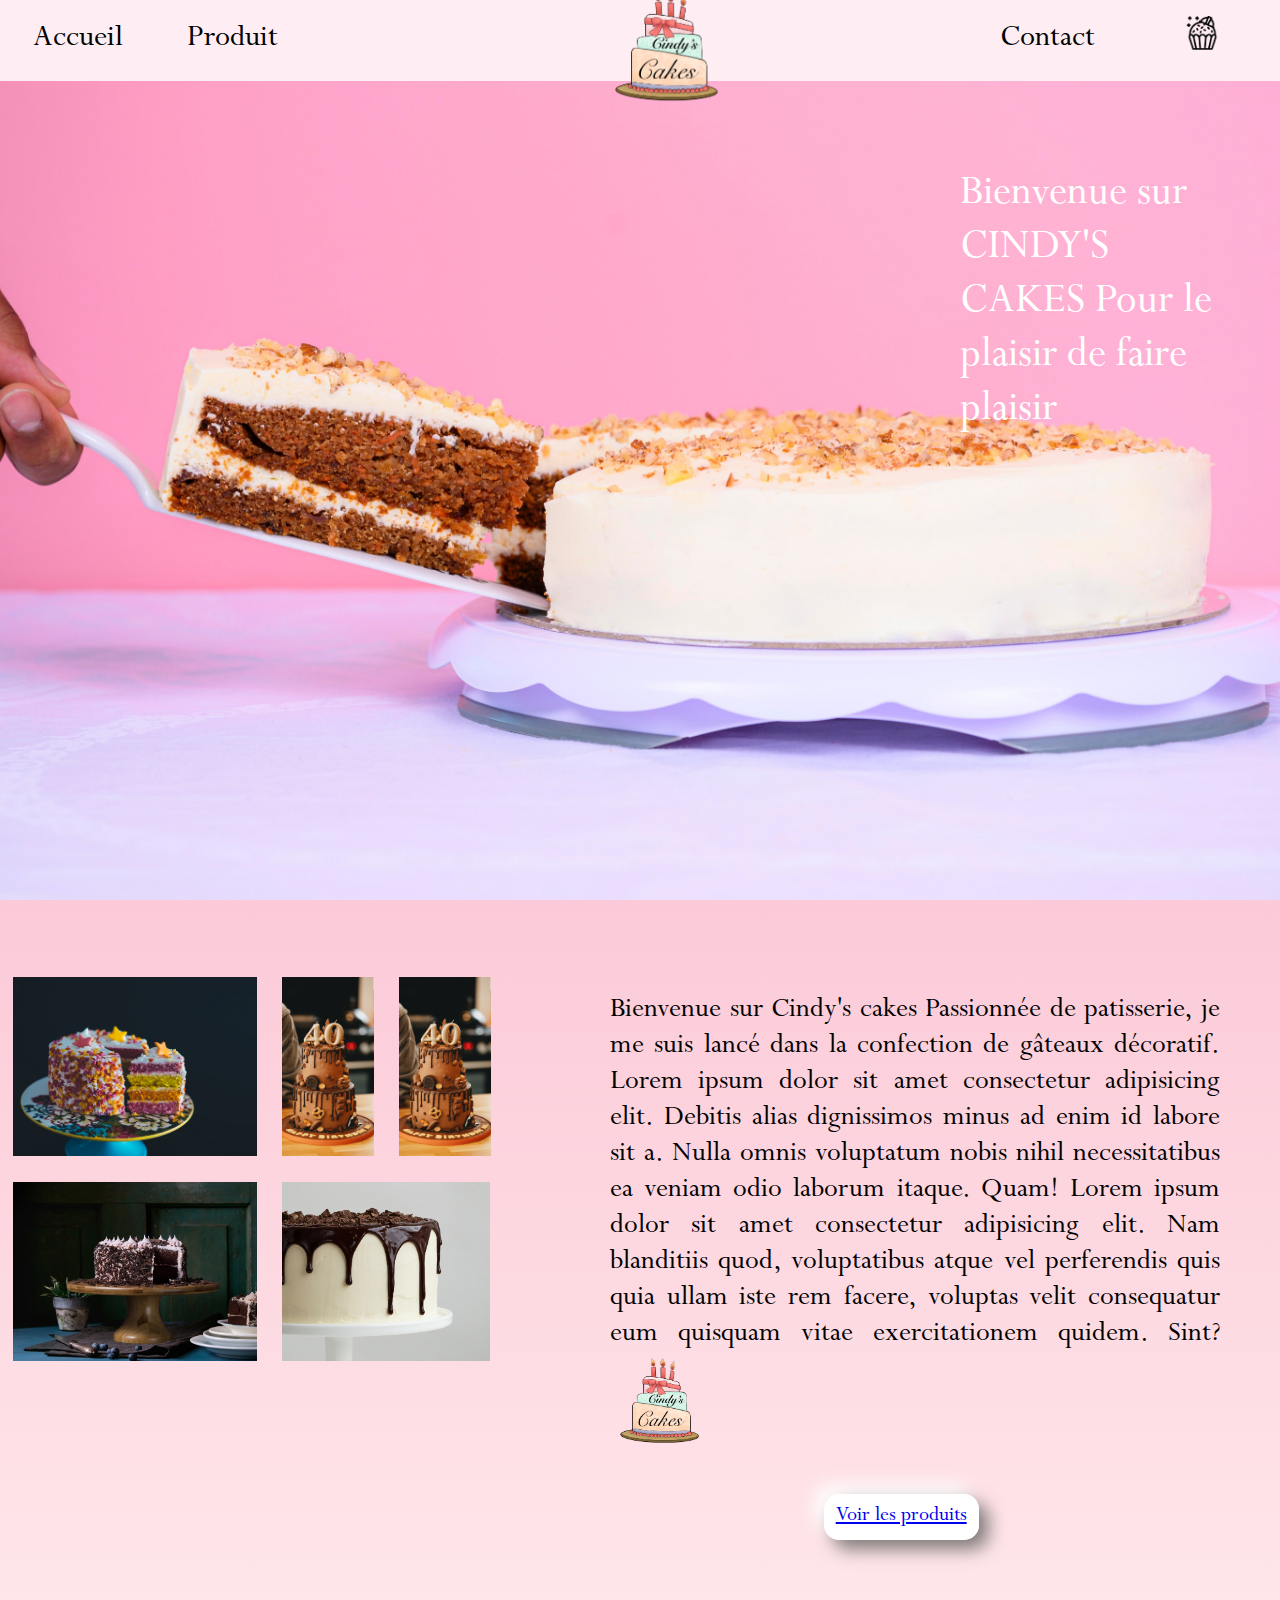
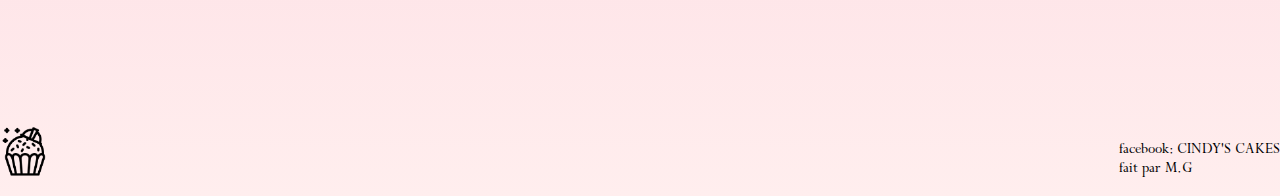
<file: index.html>
<!DOCTYPE html>
<html lang="en">
<head>
    <meta charset="UTF-8">
    <meta http-equiv="X-UA-Compatible" content="IE=edge">
    <meta name="viewport" content="width=device-width, initial-scale=1.0">
<link rel="stylesheet" href="./design.css">
    <title>CINDY'S CAKES</title>
</head>
<body>
    <!-- JE CREE MA NAVBAR -->
    <header class="navbar">
        <img src="./IMAGE_MAQUETTE/NoPath - Copie (15).png" class="mainLogo" alt="">
        <a href="#accueil">Accueil</a>
        <a href="sndpage.php" class="sndpage">Produit</a>
        <img src="./IMAGE_MAQUETTE/gateau_good_.png" alt="" class="logoNav">
        <a href="contact.php" class="contact">Contact</a>
        <a href="connexionCC.php"><img src="./IMAGE_MAQUETTE/NoPath - Copie (2).png" alt="" class="iconco"></a>
        <!-- <p class="admin">connexion admin</p> -->
    </header>
    <!-- CES L'IMAGE D'ACCUEIL -->
    <div class="accueil">
        <div class="menuNavbar">
            <a href="index.html" class="acc">Accueil</a>
            <a href="sndpage.php">Produit</a>
            <a href="contact.php" class="contact">Contact</a>
            <a href="connexionCC.php"><img src="./IMAGE_MAQUETTE/NoPath - Copie (2).png" alt="" class="iconco"></a>
            <!-- <img src="./IMAGE_MAQUETTE/NoPath - Copie (2).png" alt="" class="iconco"> -->
            <!-- <p>Connexion Admin</p> -->
        </div>
        <p class="intro">Bienvenue sur CINDY'S CAKES Pour le plaisir de faire plaisir</p>
    </div>

    

    <!-- faut scroller un peu ces la presentation -->
    <div class="presentation">

        <div class="toutelesphoto">
            
            <div class="container">
                
                <div class="imagepres">
                </div>
    
                <div class="imagepres2">
                </div>
    
                <div class="imagepres3">
                </div>
            </div>
    
            <div class="containe2">
    
                <div class="imagepres4">
                </div>
    
                <div class="imagepres5">
                </div>
    
            </div>
        </div>
            
        
       
            <div class="bio">

                <p class="cindybio">Bienvenue sur Cindy's cakes
                    Passionnée de patisserie,
                    je me suis lancé dans la
                    confection de 
                    gâteaux décoratif.
                    
                    Lorem ipsum dolor sit amet consectetur adipisicing elit. Debitis alias dignissimos minus ad enim id labore sit a. Nulla omnis voluptatum nobis nihil necessitatibus ea veniam odio laborum itaque. Quam!
                    Lorem ipsum dolor sit amet consectetur adipisicing elit. Nam blanditiis quod, voluptatibus atque vel perferendis quis quia ullam iste rem facere, voluptas velit consequatur eum quisquam vitae exercitationem quidem. Sint? 
                    <img src="./IMAGE_MAQUETTE/gateau_good_.png" alt="" class="logoPetit">
                </p>
                <a href="sndpage.html" class="mesprod">Voir les produits</a>

            </div> 
        
    </div>
    <footer class="leFooter">
        <p> facebook: CINDY'S CAKES <br> fait par M.G</p>
        <img src="./IMAGE_MAQUETTE/NoPath - Copie (2).png" alt="" class="icon1">
    </footer>
</body>
<script src="./gateau.js" defer></script>
</html>
</file>
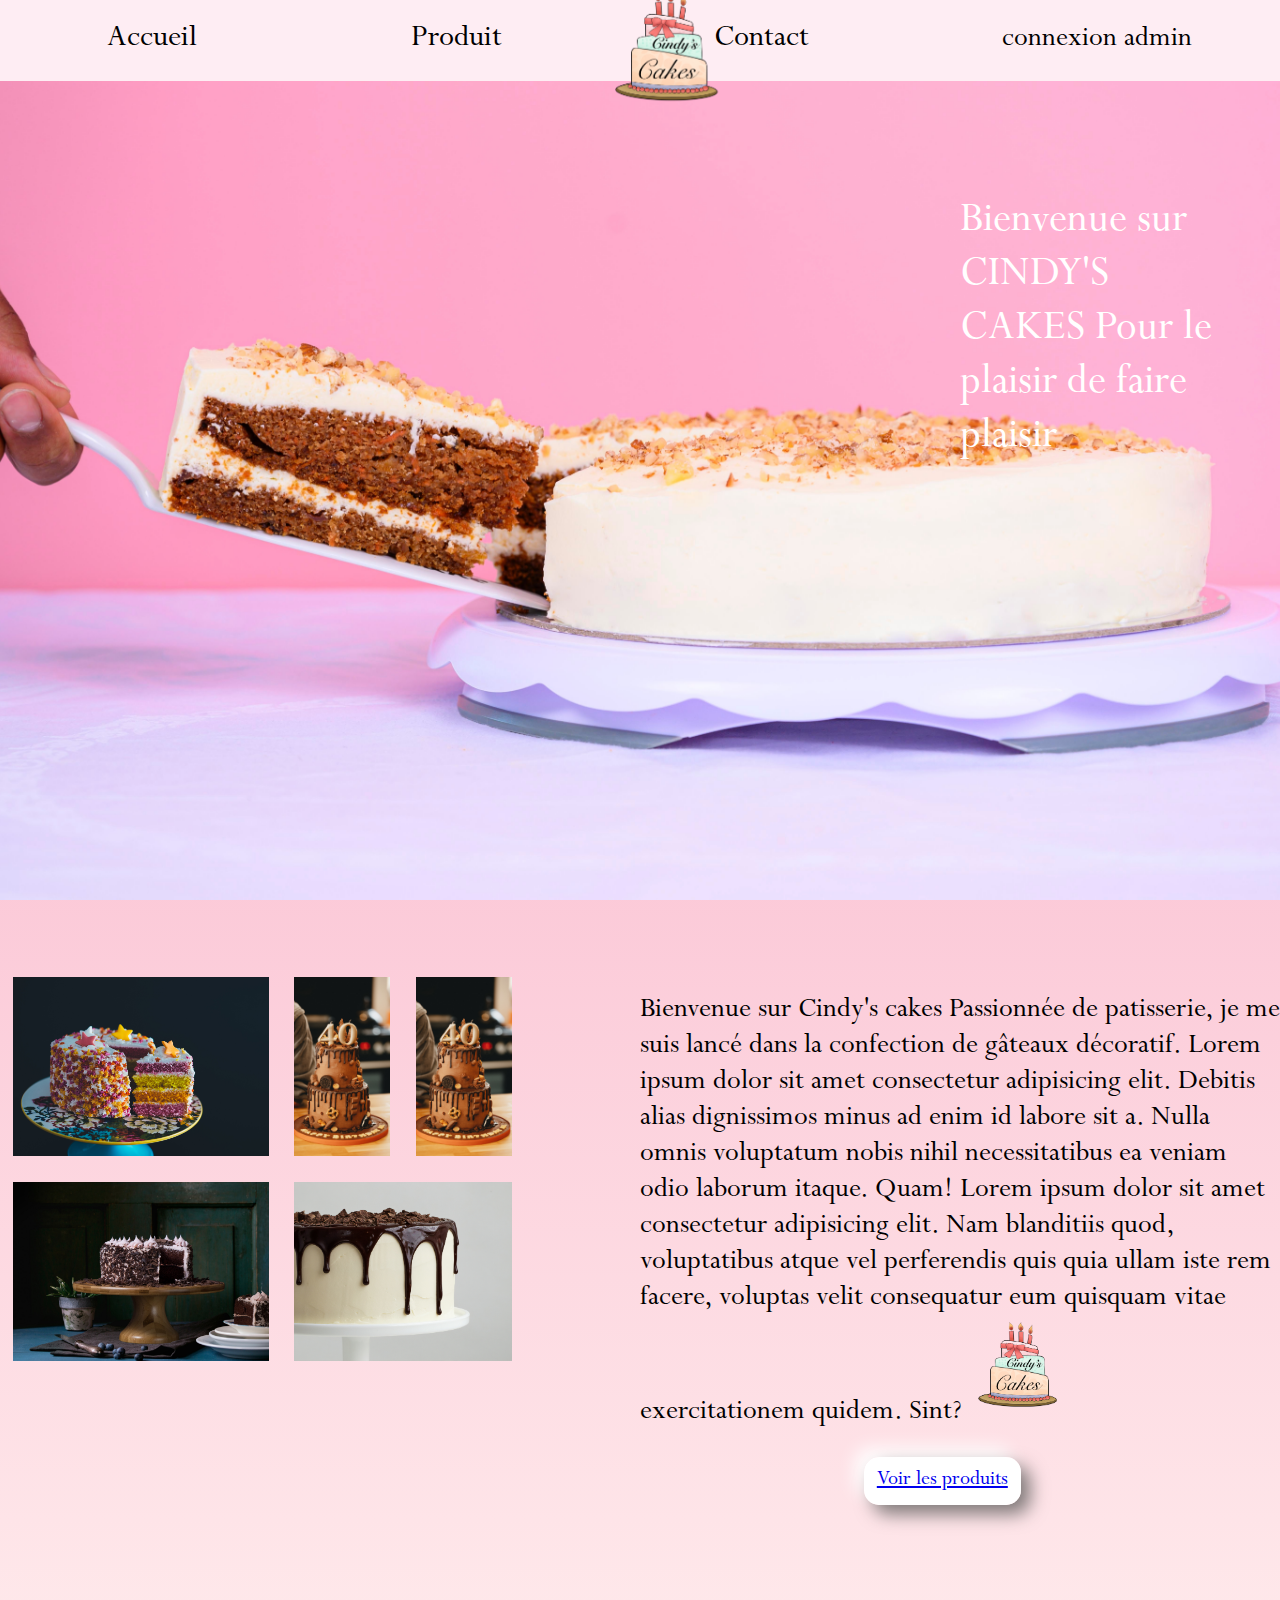
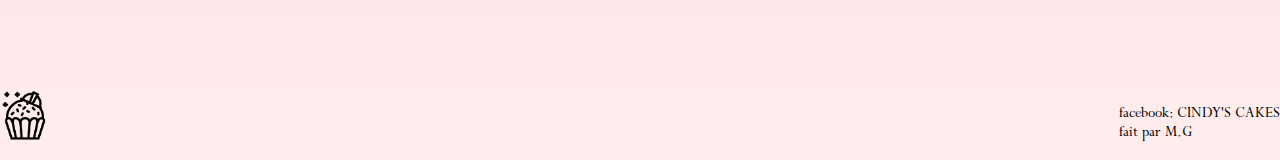
<file: dossierhtmlcss/index.html>
<!DOCTYPE html>
<html lang="en">
<head>
    <meta charset="UTF-8">
    <meta http-equiv="X-UA-Compatible" content="IE=edge">
    <meta name="viewport" content="width=device-width, initial-scale=1.0">
    <link rel="stylesheet" href="/dossierhtmlcss/design.css">
    <title>CINDY'S CAKES</title>
</head>
<body>
    <!-- JE CREE MA NAVBAR -->
    <header class="navbar">
        <img src="/IMAGE_MAQUETTE/NoPath - Copie (15).png" class="mainLogo" alt="">
        <a href="#accueil">Accueil</a>
        <a href="sndpage.html">Produit</a>
        <img src="/IMAGE_MAQUETTE/gateau_good_.png" alt="" class="logoNav">
        <a href="contact.html" class="contact">Contact</a>
        <p class="admin">connexion admin</p>
    </header>
    <!-- CES L'IMAGE D'ACCUEIL -->
    <div class="accueil">
        <div class="menuNavbar">
            <a href="index.html" class="acc">Accueil</a>
            <a href="sndpage.html">Produit</a>
            <a href="contact.html" class="contact">Contact</a>
            <p>Connexion Admin</p>
        </div>
        <p class="intro">Bienvenue sur CINDY'S CAKES Pour le plaisir de faire plaisir</p>
    </div>



    <!-- faut scroller un peu ces la presentation -->
    <div class="presentation">

        <div class="toutelesphoto">
            
            <div class="container">
                
                <div class="imagepres">
                </div>
    
                <div class="imagepres2">
                </div>
    
                <div class="imagepres3">
                </div>
            </div>
    
            <div class="containe2">
    
                <div class="imagepres4">
                </div>
    
                <div class="imagepres5">
                </div>
    
            </div>
        </div>
            
           
       
            <div class="bio">

                <p>Bienvenue sur Cindy's cakes
                    Passionnée de patisserie,
                    je me suis lancé dans la
                    confection de 
                    gâteaux décoratif.
                    
                    Lorem ipsum dolor sit amet consectetur adipisicing elit. Debitis alias dignissimos minus ad enim id labore sit a. Nulla omnis voluptatum nobis nihil necessitatibus ea veniam odio laborum itaque. Quam!
                    Lorem ipsum dolor sit amet consectetur adipisicing elit. Nam blanditiis quod, voluptatibus atque vel perferendis quis quia ullam iste rem facere, voluptas velit consequatur eum quisquam vitae exercitationem quidem. Sint? 
                    <img src="/IMAGE_MAQUETTE/gateau_good_.png" alt="" class="logoPetit">
                </p>
                <a href="sndpage.html" class="mesprod">Voir les produits</a>

            </div> 
        
    </div>
    <footer class="leFooter">
        <p> facebook: CINDY'S CAKES <br> fait par M.G</p>
        <img src="/IMAGE_MAQUETTE/NoPath - Copie (2).png" alt="" class="icon1">
    </footer>
</body>
<script src="/gateau.js" defer></script>
</html>
</file>
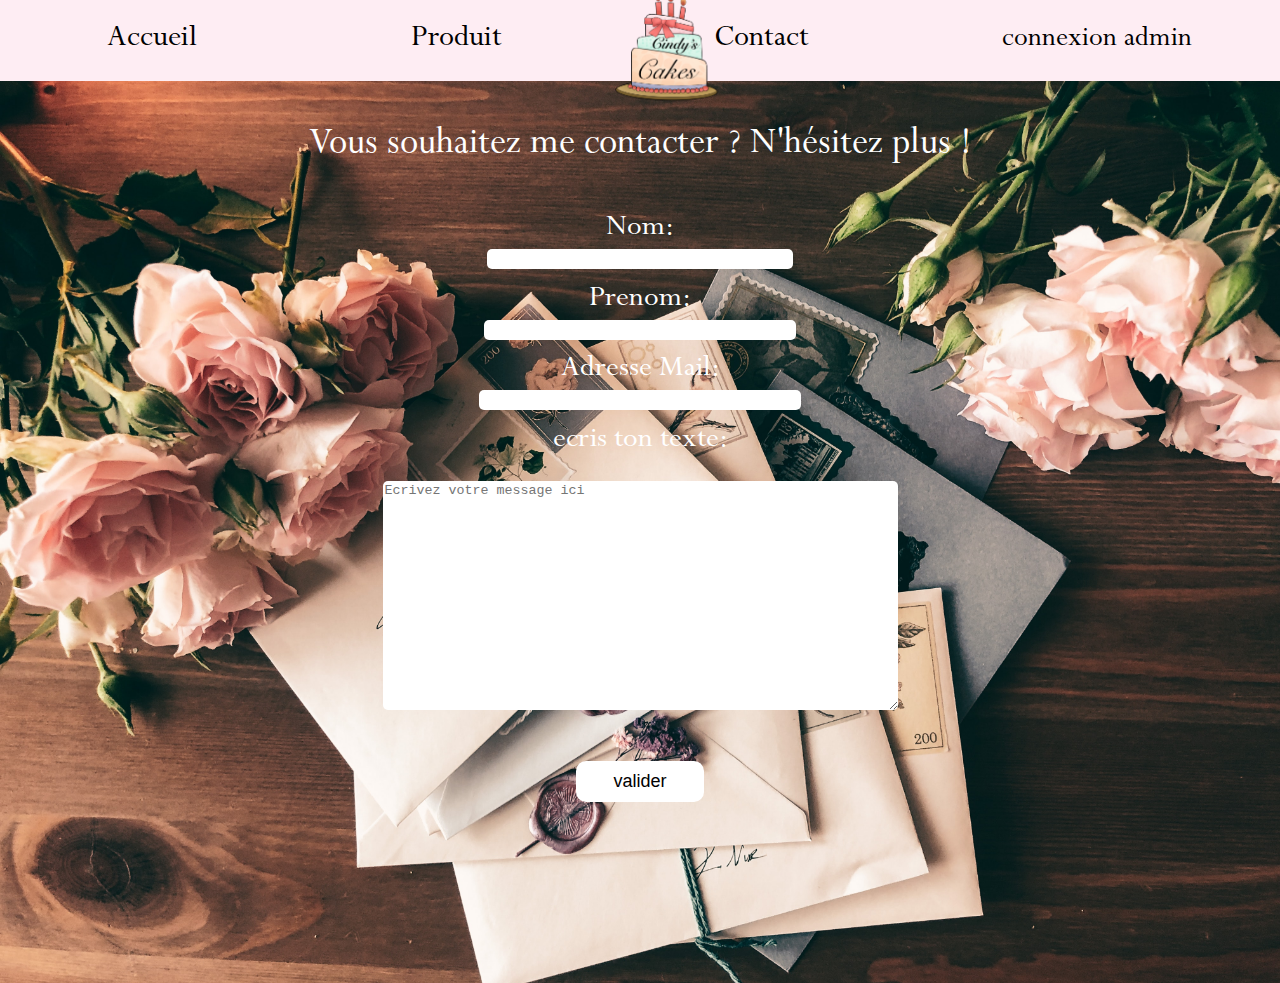
<file: contact.html>
<!DOCTYPE html>
<html lang="en">
<head>
    <meta charset="UTF-8">
    <meta http-equiv="X-UA-Compatible" content="IE=edge">
    <meta name="viewport" content="width=device-width, initial-scale=1.0">
    <link rel="stylesheet" href="./design.css">
    <title>CINDY'S CAKES</title>
</head>
<body>

    <header class="navbar">
        <img src="./IMAGE_MAQUETTE/NoPath - Copie (15).png" class="mainLogo" alt="">
        <a href="index.html">Accueil</a>
        <a href="sndpage.html">Produit</a>
        <img src="./IMAGE_MAQUETTE/gateau_good_.png" alt="" class="logoNav">
        <a href="contact.html">Contact</a>
        <p class="admin">connexion admin</p>
    </header>
    
    <div class="menuNavbar">
        <a href="index.html">Accueil</a>
        <a href="sndpage.html">Produit</a>
        <a href="contact.html" class="contact">Contact</a>
        <p>Connexion Admin</p>
    </div>

    <section class="contacter">

        <div class="conctactermoi">
            <p>Vous souhaitez me contacter ? N'hésitez plus !</p>
        </div>

            <!-- <div class="formulaire1">

                <label for="nom">Nom:</label>
                <input type="text" name="nom" class="Nom">
            </div>
            <div class="formulaire2">
                <label for="prenom">Prenom:</label>
                <input type="text" name="prenom" class="Prenom">
            </div>
            <div class="formulaire3">
            
                <label for="email">Adresse Mail:</label>
                <input type="text" name="email" class="Email">
            </div>

            <div class="textemsg">
                <textarea name="textarea" id="textar" cols="62" rows="15" placeholder="Ecrivez votre message ici"></textarea>
                <button class="validemsg">Valider</button>
                <input type="submit" name="validmsg" value="valider">
            </div> -->
            
            <form action="./formu.php" method="post">
                <label for="nom">Nom:</label>
                <input type="text" name="username" class="Nom">

                <label for="prenom">Prenom:</label>
                <input type="text" name="prenom" class="Prenom">

                <label for="email">Adresse Mail:</label>
                <input type="email" name="email" class="Email">

                <label for="textarea">ecris ton texte:</label>
                <textarea name="textarea" id="textar" cols="62" rows="15" placeholder="Ecrivez votre message ici"></textarea>
                
                <input type="submit" name="validmsg" value="valider" class="validemsg">
            </form>
    </section>
</body>
<script src="./gateau.js" defer></script>
</html>
</file>
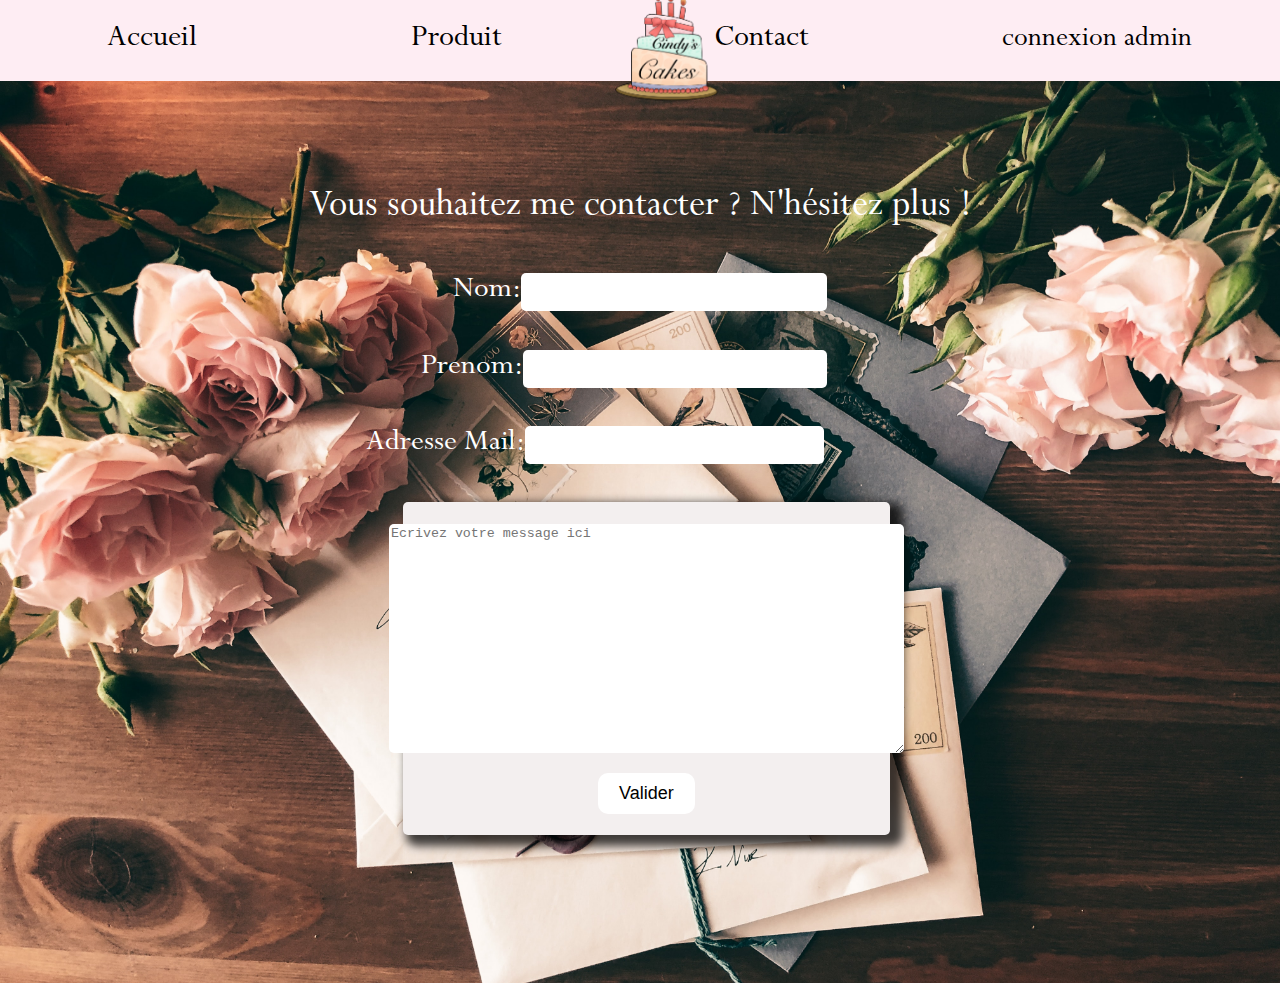
<file: dossierhtmlcss/contact.html>
<!DOCTYPE html>
<html lang="en">
<head>
    <meta charset="UTF-8">
    <meta http-equiv="X-UA-Compatible" content="IE=edge">
    <meta name="viewport" content="width=device-width, initial-scale=1.0">
    <link rel="stylesheet" href="design.css">
    <title>CINDY'S CAKES</title>
</head>
<body>

    <header class="navbar">
        <img src="/IMAGE_MAQUETTE/NoPath - Copie (15).png" class="mainLogo" alt="">
        <a href="index.html">Accueil</a>
        <a href="sndpage.html">Produit</a>
        <img src="/IMAGE_MAQUETTE/gateau_good_.png" alt="" class="logoNav">
        <a href="contact.html">Contact</a>
        <p class="admin">connexion admin</p>
    </header>
    
    <div class="menuNavbar">
        <a href="index.html">Accueil</a>
        <a href="sndpage.html">Produit</a>
        <a href="contact.html" class="contact">Contact</a>
        <p>Connexion Admin</p>
    </div>

    <section class="contacter">

        <div class="conctactermoi">
            <p>Vous souhaitez me contacter ? N'hésitez plus !</p>
        </div>

            <div class="formulaire1">

                <label for="nom">Nom:</label>
                <input type="text" name="nom" class="Nom">
            </div>
            <div class="formulaire2">
                <label for="prenom">Prenom:</label>
                <input type="text" name="prenom" class="Prenom">
            </div>
            <div class="formulaire3">
            
                <label for="email">Adresse Mail:</label>
                <input type="text" name="email" class="Email">
            </div>

            <div class="textemsg">
                <textarea name="textarea" id="textar" cols="62" rows="15" placeholder="Ecrivez votre message ici"></textarea>
                <button class="validemsg">Valider</button>
            </div>
    </section>
</body>
<script src="/gateau.js" defer></script>
</html>
</file>
<file: design.css>
/* RESPONSIVE MODE 
Je Rajoute "!important" car sinon ça ne me prends pas mes propriété et je sais c'est bizarre que sa ne fonctionne pas sans. */

@media screen and (max-width:480px){
    body{
        margin: 0 !important;
    }
    .navbar{
        font-size: 18px !important;    
    }
    .navbar a {
        display: none;
    }
    .mainLogo{
        display: block !important;
        width: 50px !important;
        margin-right: 85% !important;
        
    }
    .menuNavbar{
        background-color: #FEEDF3 !important;
        border: 0px !important;
        top: 9% !important;
        position: fixed !important;
        width: 100% !important;
        height: 100% !important;
        font-size: 24px !important;
        text-align: center !important;
        display: flex;
        flex-direction: column;
        opacity: 0;
        justify-content: space-around; 
        transition: all ease-in-out 0.5s;
        top: -100% !important;
        /* margin-left: -51% !important;
        align-items: center !important; */

    }
    .acc{
        margin-top: 20% !important;
    }
    
    .menuNavbar a{
        text-decoration: none !important;
        color: black !important;
    }
    
    .leMenuouver{
        opacity: 1;
        top: 0% !important;
        transition: all ease-in-out 0.5s;
    }

    .logoNav{
        width: 80px !important;
        left: 38% !important;
    }
    .logoPetit{
        margin-left: 17px !important;
    }
    .admin{
        display: none;
    }
    .accueil{
        background-size: cover !important;
        padding-top: 14%;
        width: 100% !important;
    }
    .container{
        height: 17vh !important;
    }
    .imagepres4{
        height: 12vh !important;
    }
    .imagepres5{
        height: 12vh !important;
    }
    .intro{
        font-size: 40px !important;
        margin-right: 9% !important;
        text-align: center !important;
        width: 87vw !important;
    }
    .presentation{
        flex-direction: column !important;
        align-items: center !important;
    }
    .miniNav{
        height: 5% !important;
        top: 9% !important;
    }
    .mininavCategori{
        font-size: 24px !important;
        display: flex !important;
        flex-direction: column !important;
        justify-content: space-around !important;
        background-color: #FFFFFF; 
        border: 0px !important;
        width: 99% !important;
        height: 90vh !important;
        text-align: center !important;
        opacity: 0 !important;
        top: -100% !important;
        position: fixed;
        transition: all ease-in-out 0.5s;
    }
    .catNav{
        /* opacity: 1 !important; */
        display: flex !important;
    }
    .mininavCatouver{
        opacity: 1 !important;
        top: 12% !important;
        transition: all ease-in-out 0.8s !important;
        display: flex;
    }
    .categorie{
        display: none;
    }
    .film{
        margin-bottom: 30% !important;
    }
    .toutelesphoto{
        /* width: 75% !important;
        margin-left: 10% !important; */
        width: 80% !important;
        margin-left: 18% !important;
    }
    .toutelescartes{
        padding-top: 25% !important;
    }
    .mesprod{
        margin-left: 13% !important;
    }
    .carte ,img{
        width: 150px !important;
    }
    .carte{
        width: min-content !important;
    }
    .like{
        width: 20px !important;
    }
    .commentaire{
        width: 20px !important;
    }
    .espaceCarteSuperHero{
        width: 85% !important;
    }
    .espaceCarteDessinAnime{
        width: 85% !important;
    }
    .espaceCarteJeuxVideo{
        width: 85% !important;
    }
    .espaceCarteFilm{
        width: 85% !important;
    }
    #pageProduit{
        padding-top: 24% !important;
    }
    .icon1{
        width: 50px !important;
    }
    .iconco{
        width: 25px !important;
        height: max-content !important;

    }
    .espacevideo1{
        width: 75% !important;
        height: max-content !important;
    }
    .espacevideo2{
        width: 75% !important;
        height: max-content !important;
    }
    .espacevideo3{
        width: 75% !important;
        height: max-content !important;
    }
    .espacevideo4{
        width: 75% !important;
        height: max-content !important;
    }
    .espacevideo5{
        width: 75% !important;
        height: max-content !important;
    }
    .espacevideo6{
        width: 75% !important;
        height: max-content !important;
    }
    .espacevideo7{
        width: 75% !important;
        height: max-content !important;
    }
    .iconVideo{
        width: 50px !important;
    }
    /* Page contacte */
    .contacter{
        padding-top: 15% !important;
    }
    /* .textemsg{
        width: 80% !important;
        margin-left: 10% !important;
    } */
    

    .Nom{
        width: 25% !important;
    }
    .Prenom{
        width: 26% !important;
    }
    .Email{
        width: 30% !important;
    }
    #textar{
        width:75% !important;
    }
    .validemsg{
        width: max-content !important;
    }
}




/* PAGE DACCUEIL */
@font-face {
    font-family: "perpetua";
    src: url("./font/Perpetua-Std_35217.ttf");
}

body{
    margin: 0;
    background: linear-gradient( #F8A5C2, #ffeeee);
    font-family: "perpetua";
}

/* NAVBAR */
.navbar{
    /* background-image: url(/IMAGE_MAQUETTE/gateau_good_.png);
    background-size: contain;
    background-repeat: no-repeat;
    background-position: center; */
    background-color: #FEEDF3;
    display: flex;
    align-items: center;
    justify-content: space-around;
    font-size: 33px;
    position: fixed;
    width: 100%;
    height: 9vh;
    top: 0vw;
    z-index: 1;
}

.mainLogo{
    display: none;
}
.sndpage{
    margin-right: 20em;
}
.navbar a{
    color: black;
    text-decoration: none;
    width: 10%;
    text-align: center; 
}
.logoNav{
    width: 130px;
    margin-top: 1.5%;
    position: absolute;
    left: 47%;
}

/* .imgAccueil{
    max-width: 100%;
    height: auto;
    background-position: center;
   
} */

.accueil{
    height: 100vh;
    background-image: url(./IMAGE_MAQUETTE/caitlyn-de-wild-sxIVqaksdfE-unsplash.jpg);
    background-repeat: no-repeat;
    background-size: cover;
    background-position: center;
}

.intro{
    margin-top: 10%;
    margin-right: 5%;
    float: right;
    color: #FFF;
    font-size: 45px;
    width: 20vw;
}
.admin{
    
    font-size: 30px;
        
}

/* SCROLL UN PEU, CES LA PAGE DE PRESENTATION  */

/* ceci est pour que les 5 images soit disposer comme actuellement, j'en ai chier
j'ai du séparer les 5 images en 2 groupes. puis jouer avec les flexbox pour parevenir a mes fins. */



.presentation{
    width: 100%;
    display: flex;
}

.imagepres{
    background-image: url(./IMAGE_MAQUETTE/annie-spratt-6SHd7Q-l1UQ-unsplash.jpg);
    background-size: cover;
    background-repeat: no-repeat;
    background-position: center;
    min-width: 40%;
    min-height: 14vw;
    margin: 1vw;
}

.imagepres2{
    background-image: url(./IMAGE_MAQUETTE/annie-spratt-_4iLsr5p-dY-unsplash.jpg);
    background-size: cover;
    background-repeat: no-repeat;
    background-position: center;
    min-width: 15%;
    min-height: 14vw;
    margin: 1vw;
}

.imagepres3{
    background-image: url(./IMAGE_MAQUETTE/annie-spratt-_4iLsr5p-dY-unsplash.jpg);
    background-size: cover;
    background-repeat: no-repeat;
    background-position: center;
    min-width: 15%;
    min-height: 14vw;
    margin: 1vw;
}

.imagepres4{
    background-image: url(./IMAGE_MAQUETTE/jacob-schwartz-enVg_Vtsw1c-unsplash.jpg);
    background-size:cover;
    background-repeat: no-repeat;
    background-position: bottom;
    width: 40%;
    height: 14vw;
    margin: 1vw;
}

.imagepres5{
    background-image: url(./IMAGE_MAQUETTE/american-heritage-chocolate-vdx5hPQhXFk-unsplash.jpg);
    background-size: cover;
    background-repeat: no-repeat;
    background-position: center;
    width: 34%;
    height: 14vw;
    margin: 1vw;
   
}
.container{
    display: flex;
}
.containe2{
    display: flex;
}
.toutelesphoto{
    width: 50%;
    margin-top: 5vw;
}
.bio{
    font-size: 30px;
    width: 50%;
    margin-top: 5vw;
    margin-right: 2em;
}
.cindybio{
    text-align: justify;
}
.mesprod{
    border: 0px;
    border-radius: 15px;
    background: #ffffff;
    box-shadow:  9px 9px 18px #7f7979,
             -9px -9px 18px #ffffff;
    margin-left: 35%;
    font-size: 22px;
    padding: 2%;
}

.logoPetit{
    width: 100px;
    margin-top: 0;
    padding:0;
}


/* Passons au footer maintenant */

.leFooter{
    display: flex;
    flex-direction: row-reverse;
    justify-content: space-between;
    margin-top: 15%;
}
.icon1{
    width: 50px;
    height: max-content;
}
.iconco{
    width: 35px;
    height: max-content;
}




/* DEUXIEME PAGE, PAGE PRODUIT */

#pageProduit{
    background-image: url(./IMAGE_MAQUETTE/retouche.jpg);
    background-position: center;
    background-size: cover;
    background-repeat: no-repeat;
    width: 100%;
    padding-top: 15%;
}

/* pour que ma mini navbar sois ecrite sur l'image */

.miniNav{
    position: fixed;
    display: flex;
    width: 85%;
    justify-content: space-around;
    align-items: center;
    top: 9%;
    border: 0px;
    border-radius: 5px;
    background-color: #FFFFFF;  
    font-size: 22px;
    margin-left: 7%;
    -webkit-box-shadow: 5px 6px 15px -1px rgba(0,0,0,0.77); 
    box-shadow: 5px 6px 15px -1px rgba(0,0,0,0.77);
}
.catNav{
  /* opacity: 0; */
  display: none;
}
.mininavCategori{
    opacity: 0;
    /* margin-left: -100px; */
    display: none;
}

.categorie:hover{
    cursor: pointer;
}


/* ICI CE TROUVE LE DESIGN DES PHOTOS */



.toutelescartes{
    display: flex;
    justify-content: center;
    flex-direction: column;
    align-items: center;
    margin-top: 13em;
}
.imgcarte{
    border-top-left-radius: 8px;
    border-top-right-radius: 8px;
}

.espaceCarteSuperHero{
    display: flex;
    flex-wrap: wrap;
    justify-content: space-around;
    border: 0px;
    border-radius: 15px;
    background-color:#FFE5D9;
    width: 30%;
    height: max-content;
   
    box-shadow:  8px 8px 27px #a19999,
             -8px -8px 27px #fff5f5;



    margin-top: -15%;
    margin-bottom: 10%;
    padding: 2vw;
    /* display: none; */
}
.espaceCarteDessinAnime{
    display: flex;
    flex-wrap: wrap;
    justify-content: space-around;
    border: 0px;
    border-radius: 15px;
    background-color:#FFE5D9;
    width: 34%;
    height: max-content;
   
    box-shadow:  8px 8px 27px #a19999,
             -8px -8px 27px #fff5f5;



    margin-top: -15%;
    margin-bottom: 10%;
    padding: 2vw;
    display: none;
}
.espaceCarteJeuxVideo{
    display: flex;
    flex-wrap: wrap;
    justify-content: space-around;
    border: 0px;
    border-radius: 15px;
    background-color:#FFE5D9;
    width: 50%;
    height: max-content;
   
    box-shadow:  8px 8px 27px #a19999,
             -8px -8px 27px #fff5f5;



    margin-top: -15%;
    margin-bottom: 10%;
    padding: 2vw;
    display: none;
}
.espaceCarteFilm{
    display: flex;
    flex-wrap: wrap;
    justify-content: space-around;
    border: 0px;
    border-radius: 15px;
    background-color:#FFE5D9;
    width: 34%;
    height: max-content;
   
    box-shadow:  8px 8px 27px #a19999,
             -8px -8px 27px #fff5f5;



    margin-top: -15%;
    margin-bottom: 10%;
    padding: 2vw;
    display: none;  
}


.carte{
    background-color: #FFF;
    margin-top: 30px;
    border: 0px;
    border-radius: 5px;
    width: min-content;
    height: max-content;
    font-size: 20px;
}
.descriptionGateau{
    padding: 4%;
}
/* .liksys{
    border: 0px;
    width: 3%;
} */
.tout{
    display: flex;
    align-items: center;
    justify-content: space-between;
}
.systeme{
    display: flex;
    align-items: center;

}
.systeme span{
    margin-left: 0.5vw;
}
/* .commentaire{
    margin-left: 50%;
} */

/* ICI DE TROUVE LES ESPACES VIDEOS, LES VIDEO SONT IMPORTER GRACE AU IFRAME
MAJ: PAS DU TOUT GRACE AU IFRAME PCQ SA REND SUPER MAL ! ON LES AS DL PUIS MIS EN DURE :) */

.espacevideo1{
    border: 0px;
    border-radius: 5px;
    display: flex;
    flex-direction: column;
    align-items: center;
    background-color: #F5F5F5;
    width: 70%;
    box-shadow:  8px 8px 14px #767676,
             -8px -8px 14px #ffffff;
    margin-left: 15%;
    height: max-content;
    /* display: none; */
}
.espacevideo2{
    border: 0px;
    border-radius: 5px;
    display: flex;
    flex-direction: column;
    align-items: center;
    background-color: #F5F5F5;
    width: 70%;
    box-shadow:  8px 8px 14px #767676,
             -8px -8px 14px #ffffff;
    margin-left: 15%;
    height: max-content;
    display: none;
}
.espacevideo3{
    border: 0px;
    border-radius: 5px;
    display: flex;
    flex-direction: column;
    align-items: center;
    background-color: #F5F5F5;
    width: 70%;
    box-shadow:  8px 8px 14px #767676,
             -8px -8px 14px #ffffff;
    margin-left: 15%;
    height: max-content;
    display: none;
}
.espacevideo4{
    border: 0px;
    border-radius: 5px;
    display: flex;
    flex-direction: column;
    align-items: center;
    background-color: #F5F5F5;
    width: 70%;
    box-shadow:  8px 8px 14px #767676,
             -8px -8px 14px #ffffff;
    margin-left: 15%;
    height: max-content;
    display: none;
}
.espacevideo5{
    border: 0px;
    border-radius: 5px;
    display: flex;
    flex-direction: column;
    align-items: center;
    background-color: #F5F5F5;
    width: 70%;
    box-shadow:  8px 8px 14px #767676,
             -8px -8px 14px #ffffff;
    margin-left: 15%;
    height: max-content;
    display: none;
}
.espacevideo6{
    border: 0px;
    border-radius: 5px;
    display: flex;
    flex-direction: column;
    align-items: center;
    background-color: #F5F5F5;
    width: 70%;
    box-shadow:  8px 8px 14px #767676,
             -8px -8px 14px #ffffff;
    margin-left: 15%;
    height: max-content;
    display: none;
}
.espacevideo7{
    border: 0px;
    border-radius: 5px;
    display: flex;
    flex-direction: column;
    align-items: center;
    background-color: #F5F5F5;
    width: 70%;
    box-shadow:  8px 8px 14px #767676,
             -8px -8px 14px #ffffff;
    margin-left: 15%;
    height: max-content;
    display: none;
}





.cartevideo{
    display: flex;
    flex-direction: column;
    align-items: center;
    justify-content: center;
    width: 100%;
    
}

.titresection{
    display: flex;
    flex-direction: row;
    align-items: center;
    justify-content: center;
}

.description{
    font-size: 24px;
    margin: 0;
}
.precedent1{
    font-size: 22px;
}
.precedent1:hover{
    cursor: pointer;
}
.precedent2:hover{
    cursor: pointer;
}
.precedent3:hover{
    cursor: pointer;
}
.precedent4:hover{
    cursor: pointer;
}
.precedent5:hover{
    cursor: pointer;
}
.precedent6:hover{
    cursor: pointer;
}
.precedent7:hover{
    cursor: pointer;
}


.change{
    display: flex;
    flex-direction: row;
    justify-content: space-around;
    align-items: center;
    align-items: center;
    width: 70%;
    font-size: 22px;
}
.autre1:hover{
    cursor: pointer;
}
.autre2:hover{
    cursor: pointer;
}
.autre3:hover{
    cursor: pointer;
}
.autre4:hover{
    cursor: pointer;
}
.autre5:hover{
    cursor: pointer;
}
.autre6:hover{
    cursor: pointer;
}
.autre7:hover{
    cursor: pointer;
}

.contacter{
    /* background-image: url(/IMAGE_MAQUETTE/diana-akhmetianova-s358rpxEALI-unsplash.jpg); */
    background-image: url(./IMAGE_MAQUETTE/ranurte-SykNC3DC630-unsplash.jpg);
    background-position: center;
    background-repeat: no-repeat;
    background-size: cover;
    width: 100%;
    padding-top: 1%;
    height: 100vh;
}

.conctactermoi{
    /* margin-top: 8%; */
    text-align: center;
    font-size: 40px;
    color: #FFF;
}

/* .formulaire1{
    display: flex;
    justify-content: center;
    font-size: 32px;
    margin-bottom: 3%;
    color: #FFF;
}
.formulaire2{
    display: flex;
    justify-content: center;
    margin-right: 32px;
    font-size: 32px;
    margin-bottom: 3%;
    color: #FFF;
}
.formulaire3{
    display: flex;
    justify-content: center;
    margin-right: 90px;
    font-size: 32px;
    margin-bottom: 3%;
    color: #FFF;
}
.Nom{
    width: 23.6%;
    border: 0px;
    border-radius: 5px;
}

.Nom:focus{
    outline: 0;
}

.Prenom{
    width: 24%;
    border: 0px;
    border-radius: 5px;
}

.Prenom:focus{
    outline: 0;
}

.Email{
    width: 24.8%;
    border: 0px;
    border-radius: 5px;
}
.Email:focus{
    outline: 0;
}

.textemsg{
    text-align: center;
    margin-left: 31.5%;
    border: 0px;
    width: 38%;
    height: 37%;
    background-color: #F3EFEF;
    border-radius: 5px;
    box-shadow: 8px 6px 10px 5px rgba(0,0,0,0.74);
    display: flex;
    flex-direction: column;
    align-items: center;
    justify-content: center;
}

#textar{
    border: 0px;
    border-radius: 5px;
    margin-top: 20px;
    margin-bottom: 4%;
}
#textar:focus{
    outline: 0;
}

.validemsg{
    border: 0px;
    background-color: #FFF;
    font-size: 18px;
    padding: 10px;
    border-radius: 10px;
    width: 20%
} */

form{
    display: flex;
    flex-direction: column;
    align-items: center;
    justify-content: center;
    color: #FFF;
    font-size: 32px;
}

#textar{
    border: 0px;
    border-radius: 5px;
    margin-top: 20px;
    margin-bottom: 4%;
}
#textar:focus{
    outline: 0;
}
.Nom{
    width: 23.6%;
    border: 0px;
    border-radius: 5px;
    margin-bottom: 1%;
    height: 2vh;
}
.Nom:focus{
    outline: 0;
}
.Prenom{
    width: 24%;
    border: 0px;
    border-radius: 5px;
    margin-bottom: 1%;
    height: 2vh;
}
.Prenom:focus{
    outline: 0;
}
.Email{
    width: 24.8%;
    border: 0px;
    border-radius: 5px;
    margin-bottom: 1%;
    height: 2vh;
}
.Email:focus{
    outline: 0;
}
.mail{
    margin-top: 1%;
}
.validemsg{
    border: 0px;
    background-color: #FFF;
    font-size: 18px;
    padding: 10px;
    border-radius: 10px;
    width: 10%;
}
</file>
<file: dossierhtmlcss/design.css>
/* RESPONSIVE MODE 
Je Rajoute "!important" car sinon ça ne me prends pas mes propriété et je sais c'est bizarre que sa ne fonctionne pas sans. */

@media screen and (max-width:480px){
    body{
        margin: 0 !important;
    }
    .navbar{
        font-size: 18px !important;    
    }
    .navbar a {
        display: none;
    }
    .mainLogo{
        display: block !important;
        width: 50px !important;
        margin-right: 85% !important;
        
    }
    .menuNavbar{
        background-color: #FEEDF3 !important;
        border: 0px !important;
        top: 9% !important;
        position: fixed !important;
        width: 100% !important;
        height: 100% !important;
        font-size: 24px !important;
        text-align: center !important;
        display: flex;
        flex-direction: column;
        opacity: 0;
        justify-content: space-around; 
        transition: all ease-in-out 0.5s;
        top: -100% !important;
    }
    .acc{
        margin-top: 20% !important;
    }
    
    .menuNavbar a{
        text-decoration: none !important;
        color: black !important;
    }
    
    .leMenuouver{
        opacity: 1;
        top: 0% !important;
        transition: all ease-in-out 0.5s;
    }

    .logoNav{
        width: 80px !important;
        left: 38% !important;
    }
    .logoPetit{
        margin-left: 17px !important;
    }
    .admin{
        display: none;
    }
    .accueil{
        background-size: cover !important;
        padding-top: 14%;
        width: 100% !important;
    }
    .container{
        height: 17vh !important;
    }
    .imagepres4{
        height: 12vh !important;
    }
    .imagepres5{
        height: 12vh !important;
    }
    .intro{
        font-size: 40px !important;
        margin-right: 9% !important;
        text-align: center !important;
        width: 87vw !important;
    }
    .presentation{
        flex-direction: column !important;
        align-items: center !important;
    }
    .miniNav{
        height: 5% !important;
        top: 9% !important;
    }
    .mininavCategori{
        font-size: 24px !important;
        display: flex !important;
        flex-direction: column !important;
        justify-content: space-around !important;
        background-color: #FFFFFF; 
        border: 0px !important;
        width: 99% !important;
        height: 90vh !important;
        text-align: center !important;
        opacity: 0 !important;
        top: -100% !important;
        position: fixed;
        transition: all ease-in-out 0.5s;
    }
    .catNav{
        /* opacity: 1 !important; */
        display: flex !important;
    }
    .mininavCatouver{
        opacity: 1 !important;
        top: 12% !important;
        transition: all ease-in-out 0.8s !important;
    }
    .categorie{
        display: none;
    }
    .film{
        margin-bottom: 30% !important;
    }
    .toutelesphoto{
        /* width: 75% !important;
        margin-left: 10% !important; */
        width: 80% !important;
        margin-left: 18% !important;
    }
    .toutelescartes{
        padding-top: 25% !important;
    }
    .mesprod{
        margin-left: 13% !important;
    }
    .carte ,img{
        width: 150px !important;
    }
    .carte{
        width: min-content !important;
    }
    .like{
        width: 20px !important;
    }
    .commentaire{
        width: 20px !important;
    }
    .espaceCarteSuperHero{
        width: 85% !important;
    }
    .espaceCarteDessinAnime{
        width: 85% !important;
    }
    .espaceCarteJeuxVideo{
        width: 85% !important;
    }
    .espaceCarteFilm{
        width: 85% !important;
    }
    #pageProduit{
        padding-top: 24% !important;
    }
    .icon1{
        width: 50px !important;
    }
    .espacevideo{
        width: 75% !important;
        height: max-content !important;
    }
    .espacevideo2{
        width: 75% !important;
        height: max-content !important;
    }
    .espacevideo3{
        width: 75% !important;
        height: max-content !important;
    }
    .espacevideo4{
        width: 75% !important;
        height: max-content !important;
    }
    .espacevideo5{
        width: 75% !important;
        height: max-content !important;
    }
    .espacevideo6{
        width: 75% !important;
        height: max-content !important;
    }
    .espacevideo7{
        width: 75% !important;
        height: max-content !important;
    }
    .iconVideo{
        width: 50px !important;
    }
    /* Page contacte */
    .contacter{
        padding-top: 15% !important;
    }
    .textemsg{
        width: 80% !important;
        margin-left: 10% !important;
    }
    .formulaire1{
        font-size: 30px !important;
    }
    .formulaire2{
        font-size: 30px !important;
    }
    .formulaire3{
        font-size: 30px !important;
    }

    .Nom{
        width: 25% !important;
    }
    .Prenom{
        width: 26% !important;
    }
    .Email{
        width: 30% !important;
    }
    #textar{
        width:78% !important;
    }
}




/* PAGE DACCUEIL */
@font-face {
    font-family: "perpetua";
    src: url("/font/Perpetua-Std_35217.ttf");
}

body{
    margin: 0;
    background: linear-gradient( #F8A5C2, #ffeeee);
    font-family: "perpetua";
}

/* NAVBAR */
.navbar{
    /* background-image: url(/IMAGE_MAQUETTE/gateau_good_.png);
    background-size: contain;
    background-repeat: no-repeat;
    background-position: center; */
    background-color: #FEEDF3;
    display: flex;
    align-items: center;
    justify-content: space-around;
    font-size: 33px;
    position: fixed;
    width: 100%;
    height: 9vh;
    top: 0vw;
    z-index: 1;
}

.mainLogo{
    display: none;
}

.navbar a{
    color: black;
    text-decoration: none;
    width: 10%;
    text-align: center; 
}
.logoNav{
    width: 130px;
    margin-top: 1.5%;
    position: absolute;
    left: 47%;
}

/* .imgAccueil{
    max-width: 100%;
    height: auto;
    background-position: center;
   
} */

.accueil{
    height: 100vh;
    background-image: url(/IMAGE_MAQUETTE/caitlyn-de-wild-sxIVqaksdfE-unsplash.jpg);
    background-repeat: no-repeat;
    background-size: cover;
    background-position: center;
}

.intro{
    margin-top: 10%;
    margin-right: 5%;
    float: right;
    color: #FFF;
    font-size: 45px;
    width: 20vw;
}
.admin{
    
    font-size: 30px;
        
}

/* SCROLL UN PEU, CES LA PAGE DE PRESENTATION  */

/* ceci est pour que les 5 images soit disposer comme actuellement, j'en ai chier
j'ai du séparer les 5 images en 2 groupes. puis jouer avec les flexbox pour parevenir a mes fins. */



.presentation{
    width: 100%;
    display: flex;
}

.imagepres{
    background-image: url(/IMAGE_MAQUETTE/annie-spratt-6SHd7Q-l1UQ-unsplash.jpg);
    background-size: cover;
    background-repeat: no-repeat;
    background-position: center;
    min-width: 40%;
    min-height: 14vw;
    margin: 1vw;
}

.imagepres2{
    background-image: url(/IMAGE_MAQUETTE/annie-spratt-_4iLsr5p-dY-unsplash.jpg);
    background-size: cover;
    background-repeat: no-repeat;
    background-position: center;
    min-width: 15%;
    min-height: 14vw;
    margin: 1vw;
}

.imagepres3{
    background-image: url(/IMAGE_MAQUETTE/annie-spratt-_4iLsr5p-dY-unsplash.jpg);
    background-size: cover;
    background-repeat: no-repeat;
    background-position: center;
    min-width: 15%;
    min-height: 14vw;
    margin: 1vw;
}

.imagepres4{
    background-image: url(/IMAGE_MAQUETTE/jacob-schwartz-enVg_Vtsw1c-unsplash.jpg);
    background-size:cover;
    background-repeat: no-repeat;
    background-position: bottom;
    width: 40%;
    height: 14vw;
    margin: 1vw;
}

.imagepres5{
    background-image: url(/IMAGE_MAQUETTE/american-heritage-chocolate-vdx5hPQhXFk-unsplash.jpg);
    background-size: cover;
    background-repeat: no-repeat;
    background-position: center;
    width: 34%;
    height: 14vw;
    margin: 1vw;
   
}
.container{
    display: flex;
}
.containe2{
    display: flex;
}
.toutelesphoto{
    width: 50%;
    margin-top: 5vw;
}
.bio{
    font-size: 30px;
    width: 50%;
    margin-top: 5vw;
}
.mesprod{
    border: 0px;
    border-radius: 15px;
    background: #ffffff;
    box-shadow:  9px 9px 18px #7f7979,
             -9px -9px 18px #ffffff;
    margin-left: 35%;
    font-size: 22px;
    padding: 2%;
}

.logoPetit{
    width: 100px;
    margin-top: 0;
    padding:0;
}


/* Passons au footer maintenant */

.leFooter{
    display: flex;
    flex-direction: row-reverse;
    justify-content: space-between;
    margin-top: 15%;
}
.icon1{
    width: 50px;
    height: max-content;
}




/* DEUXIEME PAGE, PAGE PRODUIT */

#pageProduit{
    background-image: url(/IMAGE_MAQUETTE/retouche.jpg);
    background-position: center;
    background-size: cover;
    background-repeat: no-repeat;
    width: 100%;
    padding-top: 15%;
}

/* pour que ma mini navbar sois ecrite sur l'image */

.miniNav{
    position: fixed;
    display: flex;
    width: 85%;
    justify-content: space-around;
    align-items: center;
    top: 9%;
    border: 0px;
    border-radius: 5px;
    background-color: #FFFFFF;  
    font-size: 22px;
    margin-left: 7%;
    -webkit-box-shadow: 5px 6px 15px -1px rgba(0,0,0,0.77); 
    box-shadow: 5px 6px 15px -1px rgba(0,0,0,0.77);
}
.catNav{
  /* opacity: 0; */
  display: none;
}
.mininavCategori{
    opacity: 0;
}

.categorie:hover{
    cursor: pointer;
}


/* ICI CE TROUVE LE DESIGN DES PHOTOS */



.toutelescartes{
    display: flex;
    justify-content: center;
    flex-direction: column;
    align-items: center;
}
.imgcarte{
    border-top-left-radius: 8px;
    border-top-right-radius: 8px;
}

.espaceCarteSuperHero{
    display: flex;
    flex-wrap: wrap;
    justify-content: space-around;
    border: 0px;
    border-radius: 15px;
    background-color:#FFE5D9;
    width: 50%;
    height: max-content;
   
    box-shadow:  8px 8px 27px #a19999,
             -8px -8px 27px #fff5f5;



    margin-top: -15%;
    margin-bottom: 10%;
    padding: 2vw;
    /* display: none; */
}
.espaceCarteDessinAnime{
    display: flex;
    flex-wrap: wrap;
    justify-content: space-around;
    border: 0px;
    border-radius: 15px;
    background-color:#FFE5D9;
    width: 50%;
    height: max-content;
   
    box-shadow:  8px 8px 27px #a19999,
             -8px -8px 27px #fff5f5;



    margin-top: -15%;
    margin-bottom: 10%;
    padding: 2vw;
    display: none;
}
.espaceCarteJeuxVideo{
    display: flex;
    flex-wrap: wrap;
    justify-content: space-around;
    border: 0px;
    border-radius: 15px;
    background-color:#FFE5D9;
    width: 50%;
    height: max-content;
   
    box-shadow:  8px 8px 27px #a19999,
             -8px -8px 27px #fff5f5;



    margin-top: -15%;
    margin-bottom: 10%;
    padding: 2vw;
    display: none;
}
.espaceCarteFilm{
    display: flex;
    flex-wrap: wrap;
    justify-content: space-around;
    border: 0px;
    border-radius: 15px;
    background-color:#FFE5D9;
    width: 50%;
    height: max-content;
   
    box-shadow:  8px 8px 27px #a19999,
             -8px -8px 27px #fff5f5;



    margin-top: -15%;
    margin-bottom: 10%;
    padding: 2vw;
    display: none;  
}


.carte{
    background-color: #FFF;
    margin-top: 30px;
    border: 0px;
    border-radius: 5px;
    width: min-content;
    height: max-content;
    font-size: 20px;
}
.descriptionGateau{
    padding: 4%;
}
/* .liksys{
    border: 0px;
    width: 3%;
} */
.tout{
    display: flex;
    align-items: center;
    justify-content: space-between;
}
.systeme{
    display: flex;
    align-items: center;

}
.systeme span{
    margin-left: 0.5vw;
}
/* .commentaire{
    margin-left: 50%;
} */

/* ICI DE TROUVE LES ESPACES VIDEOS, LES VIDEO SONT IMPORTER GRACE AU IFRAME
MAJ: PAS DU TOUT GRACE AU IFRAME PCQ SA REND SUPER MAL ! ON LES AS DL PUIS MIS EN DURE :) */

.espacevideo{
    border: 0px;
    border-radius: 5px;
    display: flex;
    flex-direction: column;
    align-items: center;
    background-color: #F5F5F5;
    width: 70%;
    box-shadow:  8px 8px 14px #767676,
             -8px -8px 14px #ffffff;
    margin-left: 15%;
    height: max-content;
    /* display: none; */
}
.espacevideo2{
    border: 0px;
    border-radius: 5px;
    display: flex;
    flex-direction: column;
    align-items: center;
    background-color: #F5F5F5;
    width: 70%;
    box-shadow:  8px 8px 14px #767676,
             -8px -8px 14px #ffffff;
    margin-left: 15%;
    height: max-content;
    display: none;
}
.espacevideo3{
    border: 0px;
    border-radius: 5px;
    display: flex;
    flex-direction: column;
    align-items: center;
    background-color: #F5F5F5;
    width: 70%;
    box-shadow:  8px 8px 14px #767676,
             -8px -8px 14px #ffffff;
    margin-left: 15%;
    height: max-content;
    display: none;
}
.espacevideo4{
    border: 0px;
    border-radius: 5px;
    display: flex;
    flex-direction: column;
    align-items: center;
    background-color: #F5F5F5;
    width: 70%;
    box-shadow:  8px 8px 14px #767676,
             -8px -8px 14px #ffffff;
    margin-left: 15%;
    height: max-content;
    display: none;
}
.espacevideo5{
    border: 0px;
    border-radius: 5px;
    display: flex;
    flex-direction: column;
    align-items: center;
    background-color: #F5F5F5;
    width: 70%;
    box-shadow:  8px 8px 14px #767676,
             -8px -8px 14px #ffffff;
    margin-left: 15%;
    height: max-content;
    display: none;
}
.espacevideo6{
    border: 0px;
    border-radius: 5px;
    display: flex;
    flex-direction: column;
    align-items: center;
    background-color: #F5F5F5;
    width: 70%;
    box-shadow:  8px 8px 14px #767676,
             -8px -8px 14px #ffffff;
    margin-left: 15%;
    height: max-content;
    display: none;
}
.espacevideo7{
    border: 0px;
    border-radius: 5px;
    display: flex;
    flex-direction: column;
    align-items: center;
    background-color: #F5F5F5;
    width: 70%;
    box-shadow:  8px 8px 14px #767676,
             -8px -8px 14px #ffffff;
    margin-left: 15%;
    height: max-content;
    display: none;
}





.cartevideo{
    display: flex;
    flex-direction: column;
    align-items: center;
    justify-content: center;
    width: 100%;
    
}

.titresection{
    display: flex;
    flex-direction: row;
    align-items: center;
    justify-content: center;
}

.description{
    font-size: 24px;
    margin: 0;
}
.precedent{
    font-size: 22px;
}
.precedent:hover{
    cursor: pointer;
}
.precedent2:hover{
    cursor: pointer;
}
.precedent3:hover{
    cursor: pointer;
}
.precedent4:hover{
    cursor: pointer;
}
.precedent5:hover{
    cursor: pointer;
}
.precedent6:hover{
    cursor: pointer;
}
.precedent7:hover{
    cursor: pointer;
}


.change{
    display: flex;
    flex-direction: row;
    justify-content: space-around;
    align-items: center;
    align-items: center;
    width: 70%;
    font-size: 22px;
}
.autre:hover{
    cursor: pointer;
}
.autre2:hover{
    cursor: pointer;
}
.autre3:hover{
    cursor: pointer;
}
.autre4:hover{
    cursor: pointer;
}
.autre5:hover{
    cursor: pointer;
}
.autre6:hover{
    cursor: pointer;
}
.autre7:hover{
    cursor: pointer;
}

.contacter{
    /* background-image: url(/IMAGE_MAQUETTE/diana-akhmetianova-s358rpxEALI-unsplash.jpg); */
    background-image: url(/IMAGE_MAQUETTE/ranurte-SykNC3DC630-unsplash.jpg);
    background-position: center;
    background-repeat: no-repeat;
    background-size: cover;
    width: 100%;
    height: 100vh;
    padding-top: 1%;
}

.conctactermoi{
    margin-top: 8%;
    text-align: center;
    font-size: 40px;
    color: #FFF;
}

.formulaire1{
    display: flex;
    justify-content: center;
    font-size: 32px;
    margin-bottom: 3%;
    color: #FFF;
}
.formulaire2{
    display: flex;
    justify-content: center;
    margin-right: 32px;
    font-size: 32px;
    margin-bottom: 3%;
    color: #FFF;
}
.formulaire3{
    display: flex;
    justify-content: center;
    margin-right: 90px;
    font-size: 32px;
    margin-bottom: 3%;
    color: #FFF;
}
.Nom{
    width: 23.6%;
    border: 0px;
    border-radius: 5px;
}

.Nom:focus{
    outline: 0;
}

.Prenom{
    width: 24%;
    border: 0px;
    border-radius: 5px;
}

.Prenom:focus{
    outline: 0;
}

.Email{
    width: 24.8%;
    border: 0px;
    border-radius: 5px;
}
.Email:focus{
    outline: 0;
}

.textemsg{
    text-align: center;
    margin-left: 31.5%;
    border: 0px;
    width: 38%;
    height: 37%;
    background-color: #F3EFEF;
    border-radius: 5px;
    box-shadow: 8px 6px 10px 5px rgba(0,0,0,0.74);
    display: flex;
    flex-direction: column;
    align-items: center;
    justify-content: center;
}

#textar{
    border: 0px;
    border-radius: 5px;
    /* margin-top: 20px; */
    margin-bottom: 4%;
}
#textar:focus{
    outline: 0;
}

.validemsg{
    border: 0px;
    background-color: #FFF;
    font-size: 18px;
    padding: 10px;
    border-radius: 10px;
    width: 20%
}
</file>
